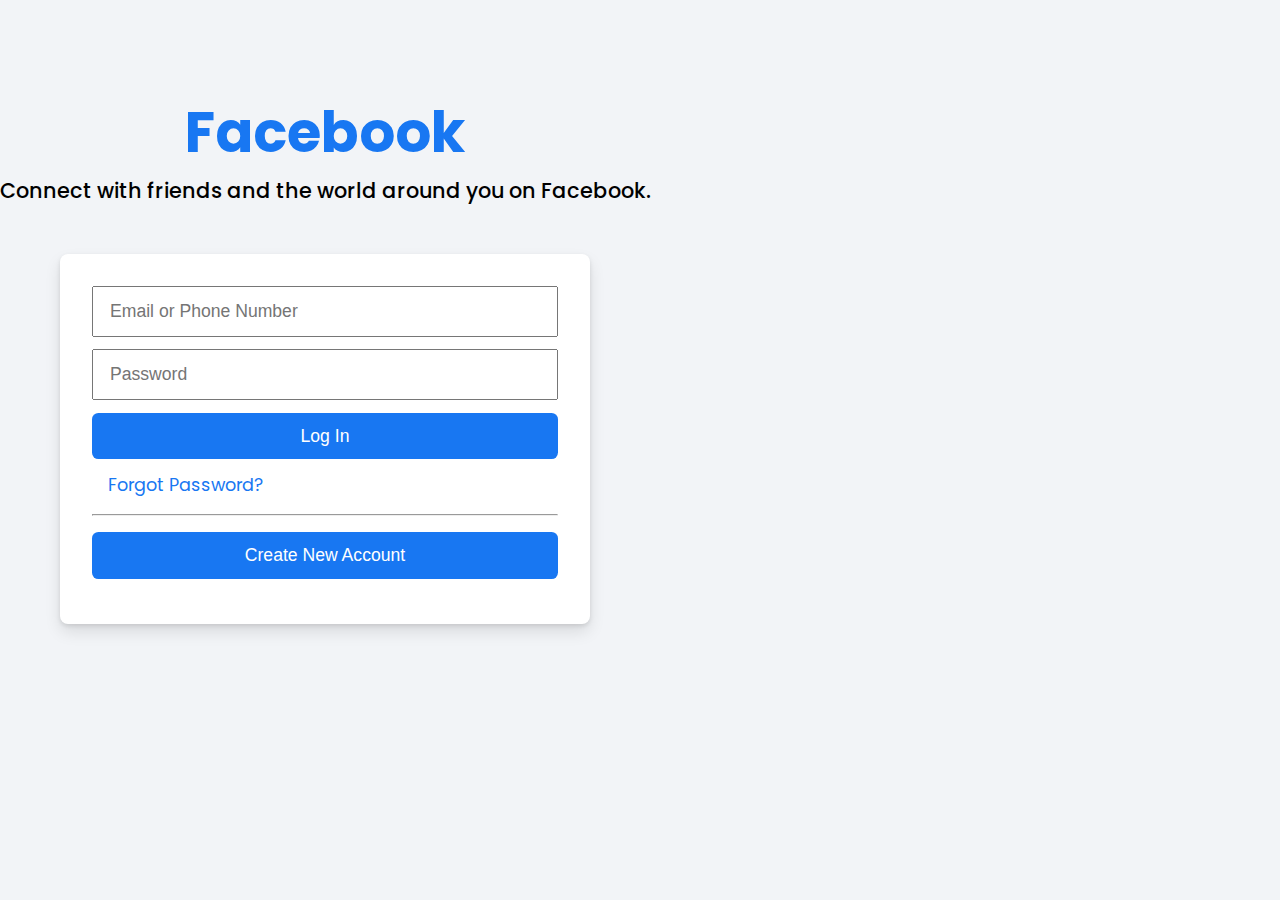
<file: src/facebook mobile/index.html>
<!DOCTYPE html>
<html lang="en">
<head>
    <meta charset="UTF-8">
    <meta http-equiv="X-UA-Compatible" content="IE=edge">
    <meta name="viewport" content="width=device-width, initial-scale=1.0">
    <title>Facebook Login Page</title>
    <link rel="stylesheet" href="styles.css">
</head>
<body>
    <div class="content">
        <div class="flex-div">
            <div class="name-content">
                <h1 class="logo">Facebook</h1>
                <p>Connect with friends and the world around you on Facebook.</p>
            </div>
            <form>
                <input type="text" placeholder="Email or Phone Number" required />
                <input type="password" placeholder="Password" required>
                <button class="login">Log In</button>
                <a href="#">Forgot Password?</a>
                <hr>
                <button class="create-account">Create New Account</button>
            </form>
        </div>
    </div>
</body>
</html>
</file>
<file: src/facebook mobile/styles.css>
@import url("https://fonts.googleapis.com/css2?family=Poppins:ital,wght@0,100;0,200;0,300;0,400;0,500;0,600;0,700;0,800;0,900;1,100;1,200;1,300;1,400;1,500;1,600;1,700;1,800;1,900&display=swap");

* {
    margin: 0;
    padding: 0;
    box-sizing: border-box;
}

body {
    font-family: "Poppins", sans-serif;
    background: #f2f4f7;
}

.content {
    position: absolute;
    top: 10%;
    left: 0%;
    transform: translate(0, 0);
}

.flex-div {
    display: flex;
    justify-content: space-evenly;
    align-items: center;
    flex-direction: column;
}

.name-content {
    text-align: center;
    margin-bottom: 3rem; /* Added space between the text and form on mobile */
}

.name-content .logo {
    font-size: 3.5rem;
    color: #1877f2;
}

.name-content p {
    font-size: 1.3rem;
    font-weight: 500;
}

form {
    background: #fff;
    padding: 2rem;
    border-radius: 0.5rem;
    box-shadow: 0 2px 4px rgb(0 0 0 / 10%), 0 8px 16px rgb(0 0 0 / 10%);
    width: 100%;
    max-width: 530px; /* Ensures form does not exceed this width */
}

form input, form button, form a {
    font-size: 1.1rem;
    padding: 0.8rem 1rem;
    margin-bottom: 0.8rem;
    width: 100%; /* Ensures full width on mobile */
}

form input:focus, form button:focus {
    border: 1.8px solid #1877f2;
    outline: none;
}

form .login, form .create-account {
    background: #1877f2;
    color: #fff;
    border-radius: 0.4rem;
    border: none;
}

form .login:hover, form .create-account:hover {
    cursor: pointer;
    background: darken(#1877f2, 5%);
}

form a {
    text-decoration: none;
    text-align: center;
    color: #1877f2;
}

form hr {
    background: #f7f7f7;
    margin: 1rem 0;
}

@media (max-width: 768px) {
    html {
        font-size: 60%; /* Smaller font size for mobile */
    }

    .flex-div {
        flex-direction: column;
    }

    form {
        width: 90%; /* Smaller form width on mobile */
        height: auto; /* Auto-adjust height based on content */
    }

    form input, form button, form a {
        font-size: 1.5rem;
    }
}
</file>
